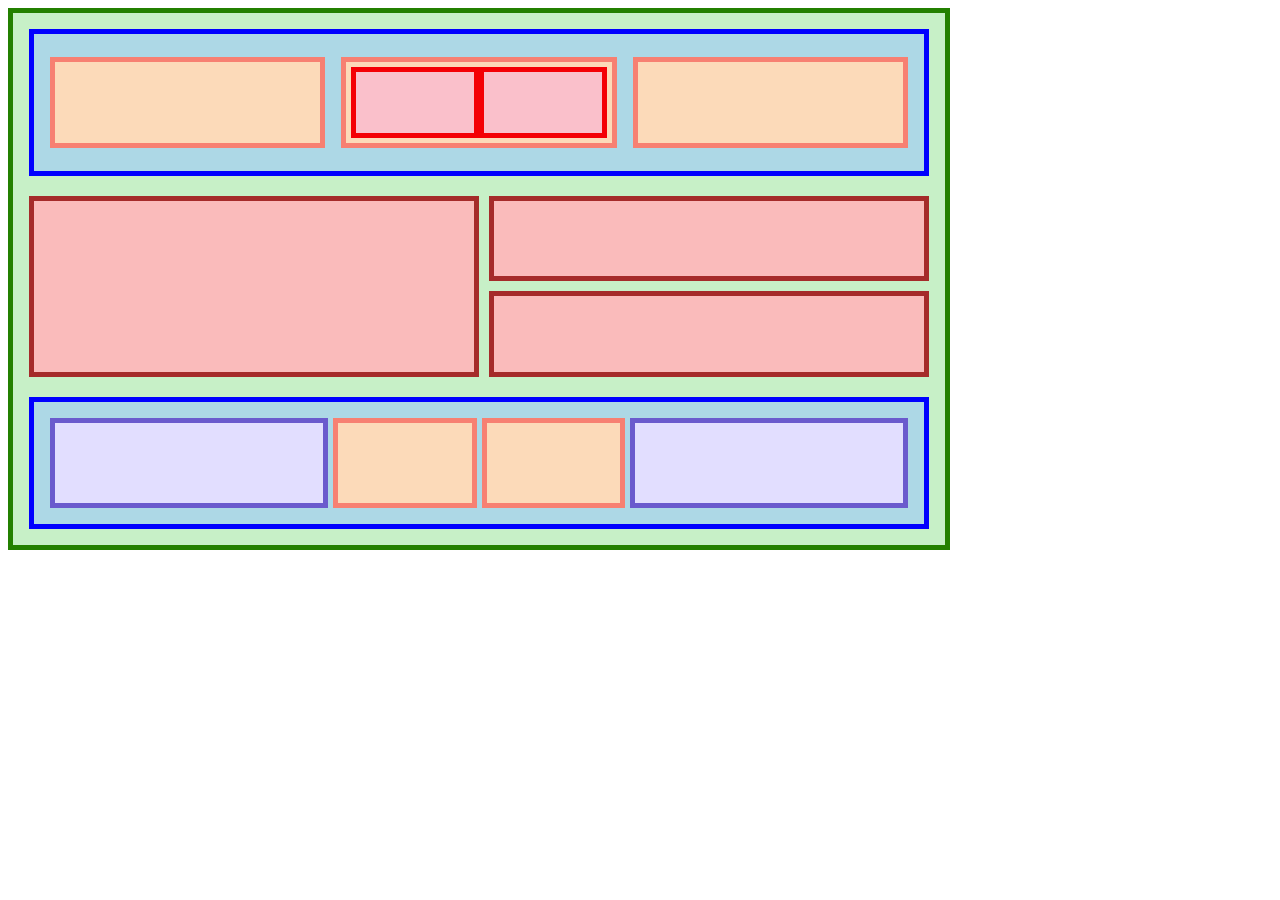
<file: foundations/replicating-flexbox-example/index.html>
<!DOCTYPE html>
<html lang="en">
<head>
    <meta charset="UTF-8">
    <meta name="viewport" content="width=device-width, initial-scale=1.0">
    <title>Flexbox</title>
    <link rel="stylesheet" href="./style.css"/>
</head>
<body>
    <div class="green">
        <div class="blue" id="blue-1">
            <div class="orange">

            </div>
            <div class="orange">
                <div class="red"></div>
                <div class="red"></div>
            </div>
            <div class="orange">
                
            </div>
        </div>
        <div class="invisible-1">
            <div class="brown"></div>
            <div class="invisible-2">    
                <div class="brown"></div>
                <div class="brown"></div>
            </div>
        </div>
        <div class="blue" id="blue-3">
            <div class="purple"></div>
            <div class="yellow"></div>
            <div class="yellow"></div>
            <div class="purple"></div>
        </div>
    </div>
</body>
</html>
</file>
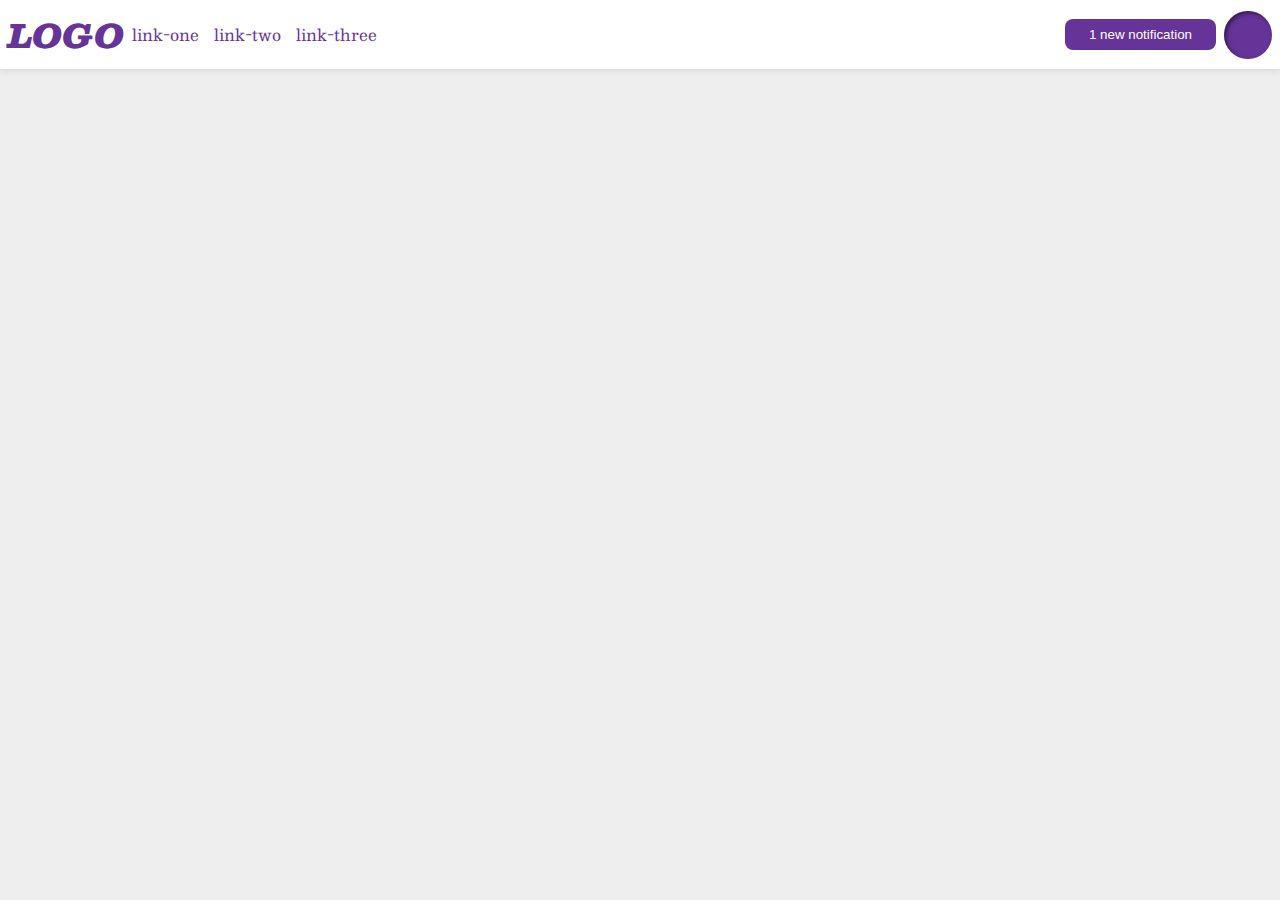
<file: foundations/flex/03-flex-header-2/index.html>
<!DOCTYPE html>
<html lang="en">
  <head>
    <meta charset="UTF-8">
    <meta http-equiv="X-UA-Compatible" content="IE=edge">
    <meta name="viewport" content="width=device-width, initial-scale=1.0">
    <title>Flex Header 2</title>
    <link rel="stylesheet" href="style.css">
  </head>
  <body>
    <div class="header">
      <div class="logo">LOGO</div>
      <div class="links">
        <ul class="links">
          <li><a href="https://google.com">link-one</a></li>
          <li><a href="https://google.com">link-two</a></li>
          <li><a href="https://google.com">link-three</a></li>
        </ul>
      </div>
      <button class="notifications">
        1 new notification
      </button>
      <div class="profile-image"></div>
    </div>
  </body>
</html>
</file>
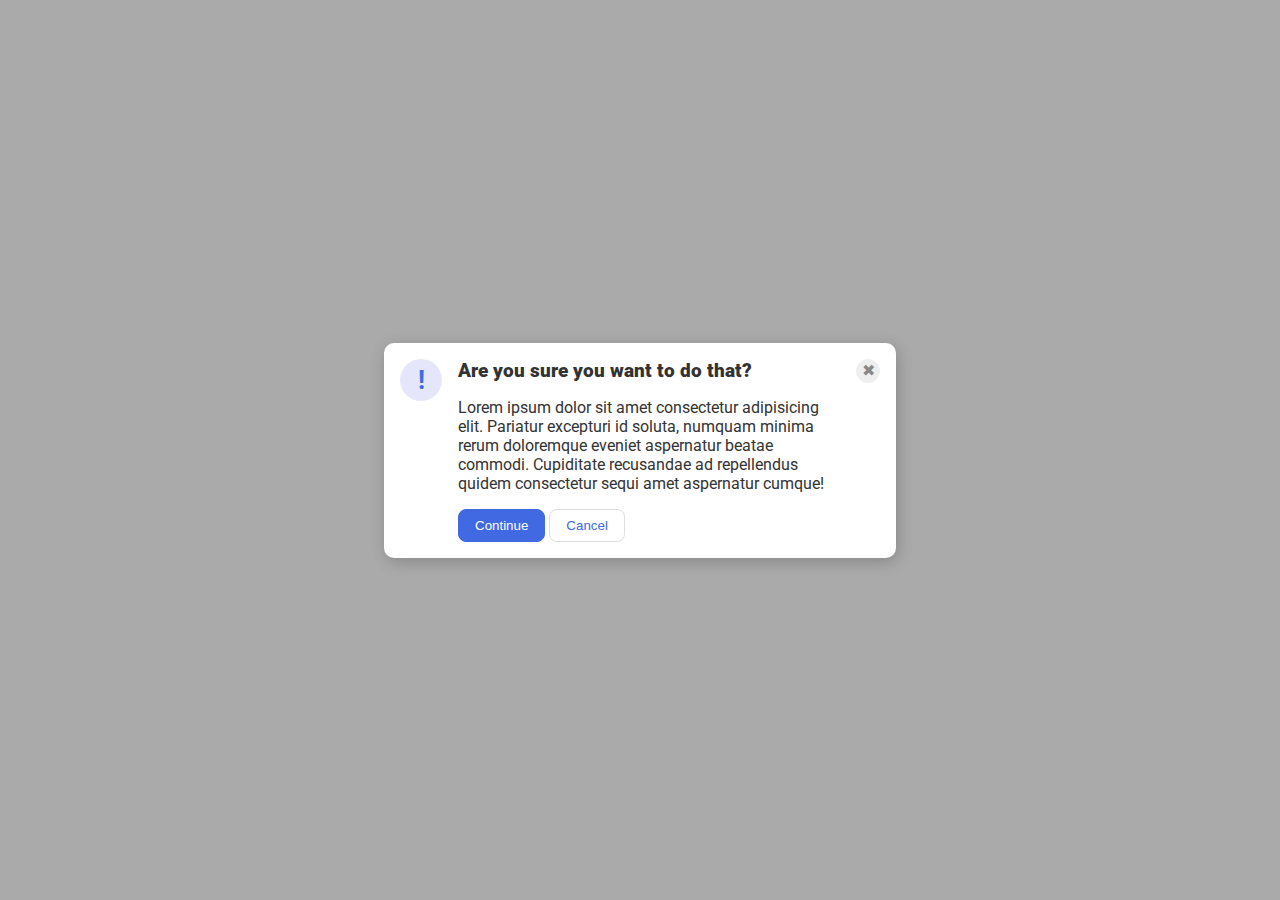
<file: foundations/flex/05-flex-modal/index.html>
<!DOCTYPE html>
<html lang="en">
  <head>
    <meta charset="UTF-8">
    <meta http-equiv="X-UA-Compatible" content="IE=edge">
    <meta name="viewport" content="width=device-width, initial-scale=1.0">
    <link rel="stylesheet" href="style.css">
    <title>Modal</title>
  </head>
  <body>
    <div class="modal">
      <div class="icon">!</div>
      <div class="content">
        <div class="header">Are you sure you want to do that?</div>
        <div class="text">Lorem ipsum dolor sit amet consectetur adipisicing elit. Pariatur excepturi id soluta, numquam minima rerum doloremque eveniet aspernatur beatae commodi. Cupiditate recusandae ad repellendus quidem consectetur sequi amet aspernatur cumque!</div>
        <div class="buttons">
          <button class="continue">Continue</button>
          <button class="cancel">Cancel</button>
        </div>
      </div>
      <button class="close-button">✖</button>
    </div>
  </body>
</html>
</file>
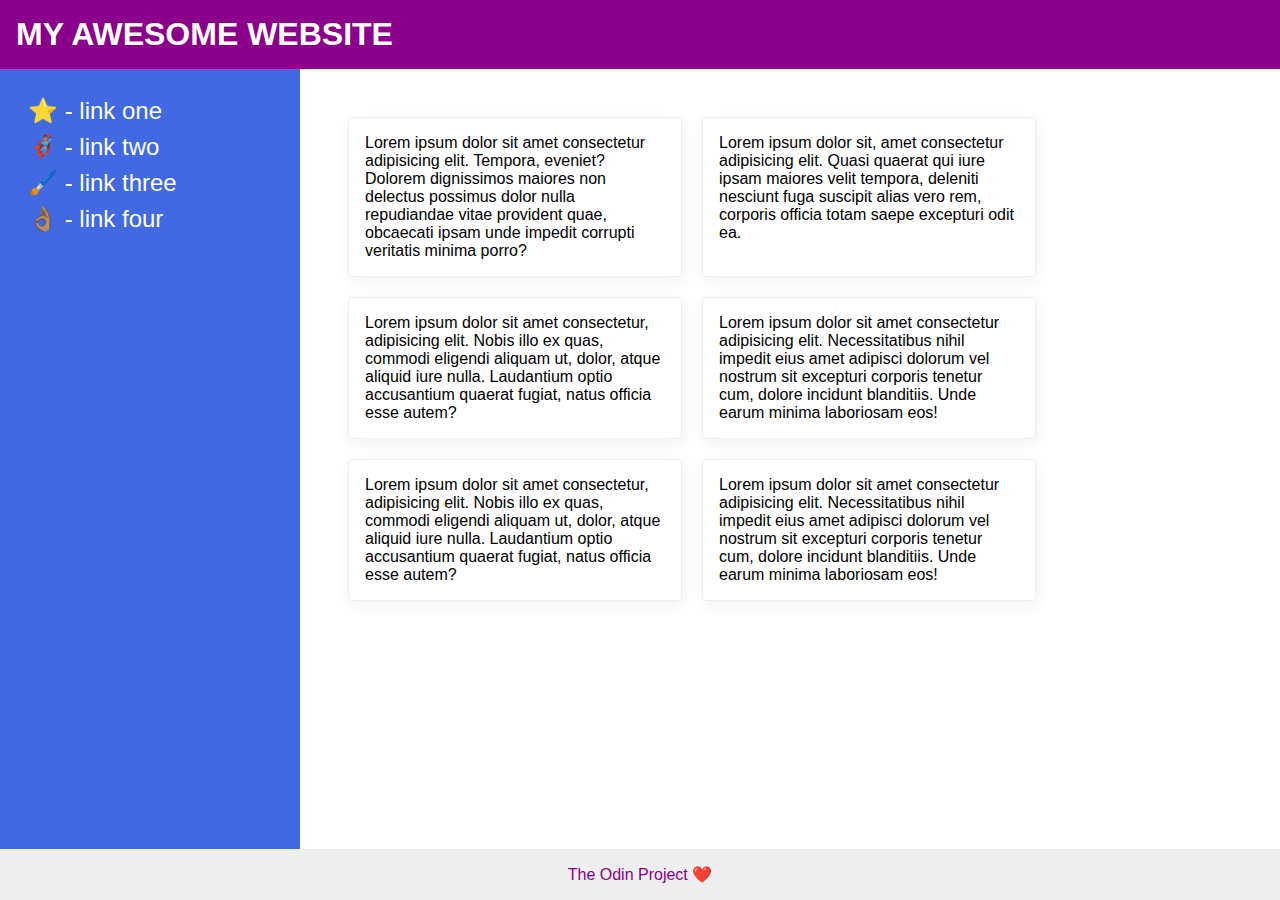
<file: foundations/flex/07-flex-layout-2/index.html>
<!DOCTYPE html>
<html lang="en">
  <head>
    <meta charset="UTF-8">
    <meta http-equiv="X-UA-Compatible" content="IE=edge">
    <meta name="viewport" content="width=device-width, initial-scale=1.0">
    <title>The Holy Grail</title>
    <link rel="stylesheet" href="style.css">
  </head>
  <body>
    <div class="header">
      MY AWESOME WEBSITE
    </div>

    <div class="container">
      <div class="sidebar">
        <ul>
          <li><a href="#">⭐ - link one</a></li>
          <li><a href="#">🦸🏽‍♂️ - link two</a></li>
          <li><a href="#">🖌️ - link three</a></li>
          <li><a href="#">👌🏽 - link four</a></li>
        </ul>
      </div>
  
      <div class="cards">
        <div class="card">Lorem ipsum dolor sit amet consectetur adipisicing elit. Tempora, eveniet? Dolorem dignissimos maiores non delectus possimus dolor nulla repudiandae vitae provident quae, obcaecati ipsam unde impedit corrupti veritatis minima porro?</div>
        <div class="card">Lorem ipsum dolor sit, amet consectetur adipisicing elit. Quasi quaerat qui iure ipsam maiores velit tempora, deleniti nesciunt fuga suscipit alias vero rem, corporis officia totam saepe excepturi odit ea.</div>
        <div class="card">Lorem ipsum dolor sit amet consectetur, adipisicing elit. Nobis illo ex quas, commodi eligendi aliquam ut, dolor, atque aliquid iure nulla. Laudantium optio accusantium quaerat fugiat, natus officia esse autem?</div>
        <div class="card">Lorem ipsum dolor sit amet consectetur adipisicing elit. Necessitatibus nihil impedit eius amet adipisci dolorum vel nostrum sit excepturi corporis tenetur cum, dolore incidunt blanditiis. Unde earum minima laboriosam eos!</div>
        <div class="card">Lorem ipsum dolor sit amet consectetur, adipisicing elit. Nobis illo ex quas, commodi eligendi aliquam ut, dolor, atque aliquid iure nulla. Laudantium optio accusantium quaerat fugiat, natus officia esse autem?</div>
        <div class="card">Lorem ipsum dolor sit amet consectetur adipisicing elit. Necessitatibus nihil impedit eius amet adipisci dolorum vel nostrum sit excepturi corporis tenetur cum, dolore incidunt blanditiis. Unde earum minima laboriosam eos!</div>
      </div>
    </div>
    
    <div class="footer">
      The Odin Project ❤️
    </div>
  </body>
</html>
</file>
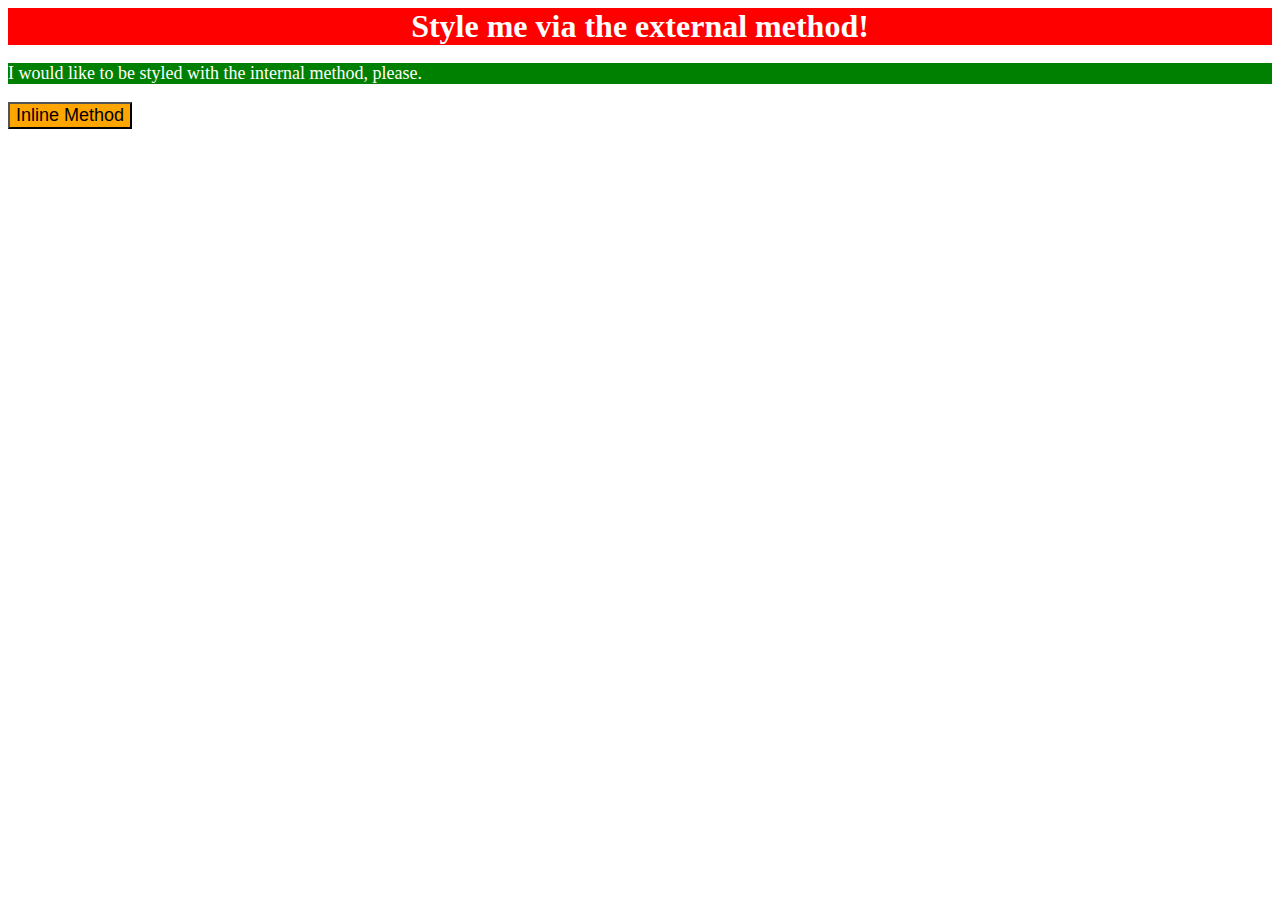
<file: foundations/intro-to-css/01-css-methods/index.html>
<!DOCTYPE html>
<html lang="en">
  <head>
    <meta charset="UTF-8">
    <meta http-equiv="X-UA-Compatible" content="IE=edge">
    <meta name="viewport" content="width=device-width, initial-scale=1.0">
    <link rel="stylesheet" href="styles.css">
    <title>Methods for Adding CSS</title>
    <style>
      p {
        background: green;
        color: white;
        font-size: 18px;
      }
    </style>
  </head>
  <body>
    <div>Style me via the external method!</div>
    <p>I would like to be styled with the internal method, please.</p>
    <button style="background: orange; font-size: 18px;">Inline Method</button>
  </body>
</html>
</file>
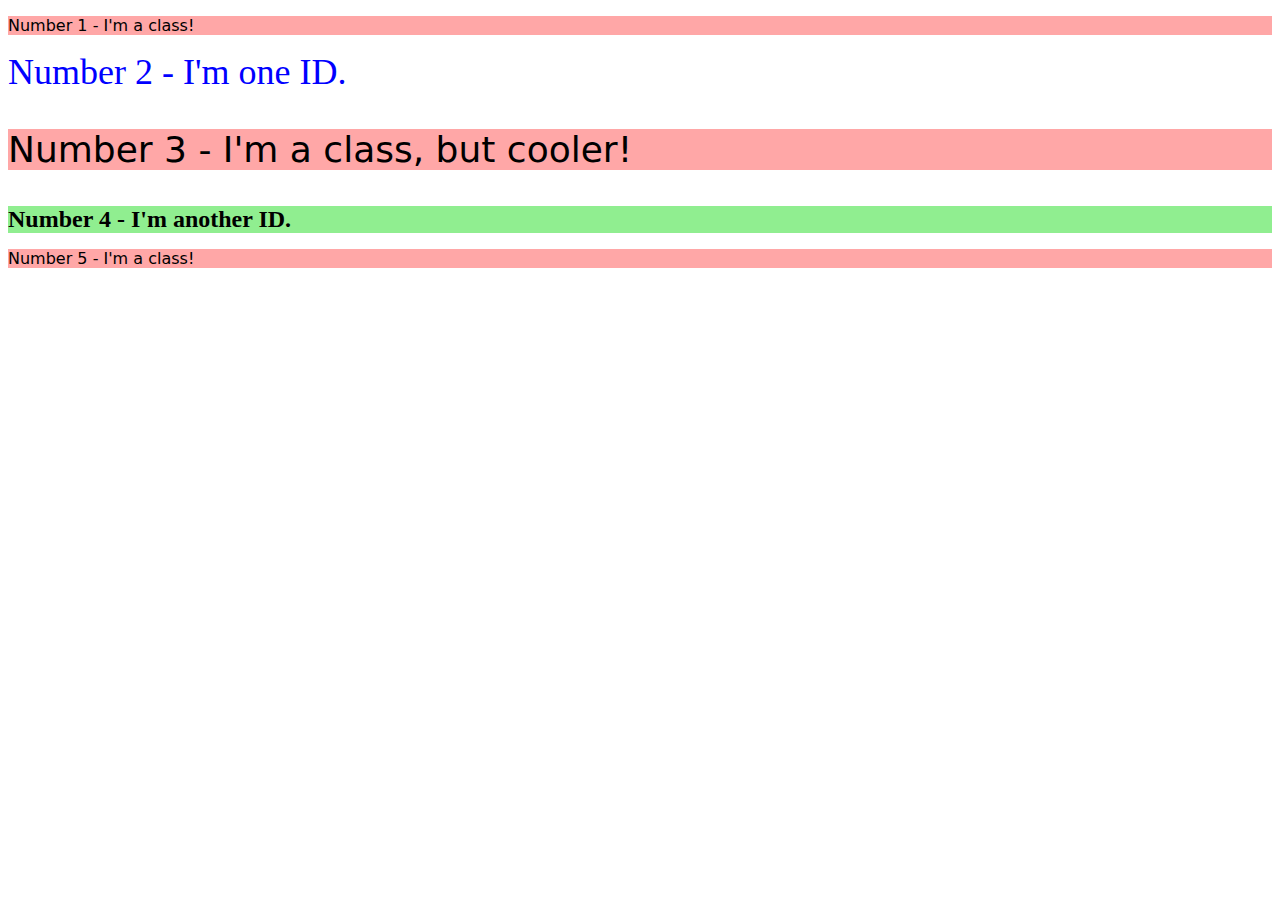
<file: foundations/intro-to-css/02-class-id-selectors/index.html>
<!DOCTYPE html>
<html lang="en">
  <head>
    <meta charset="UTF-8">
    <meta http-equiv="X-UA-Compatible" content="IE=edge">
    <meta name="viewport" content="width=device-width, initial-scale=1.0">
    <title>Class and ID Selectors</title>
    <link rel="stylesheet" href="style.css">
  </head>
  <body>
    <p class="odd">Number 1 - I'm a class!</p>
    <div id="special-one">Number 2 - I'm one ID.</div>
    <p class="odd cool">Number 3 - I'm a class, but cooler!</p>
    <div id="another-special-one">Number 4 - I'm another ID.</div>
    <p class="odd">Number 5 - I'm a class!</p>
  </body>
</html>
</file>
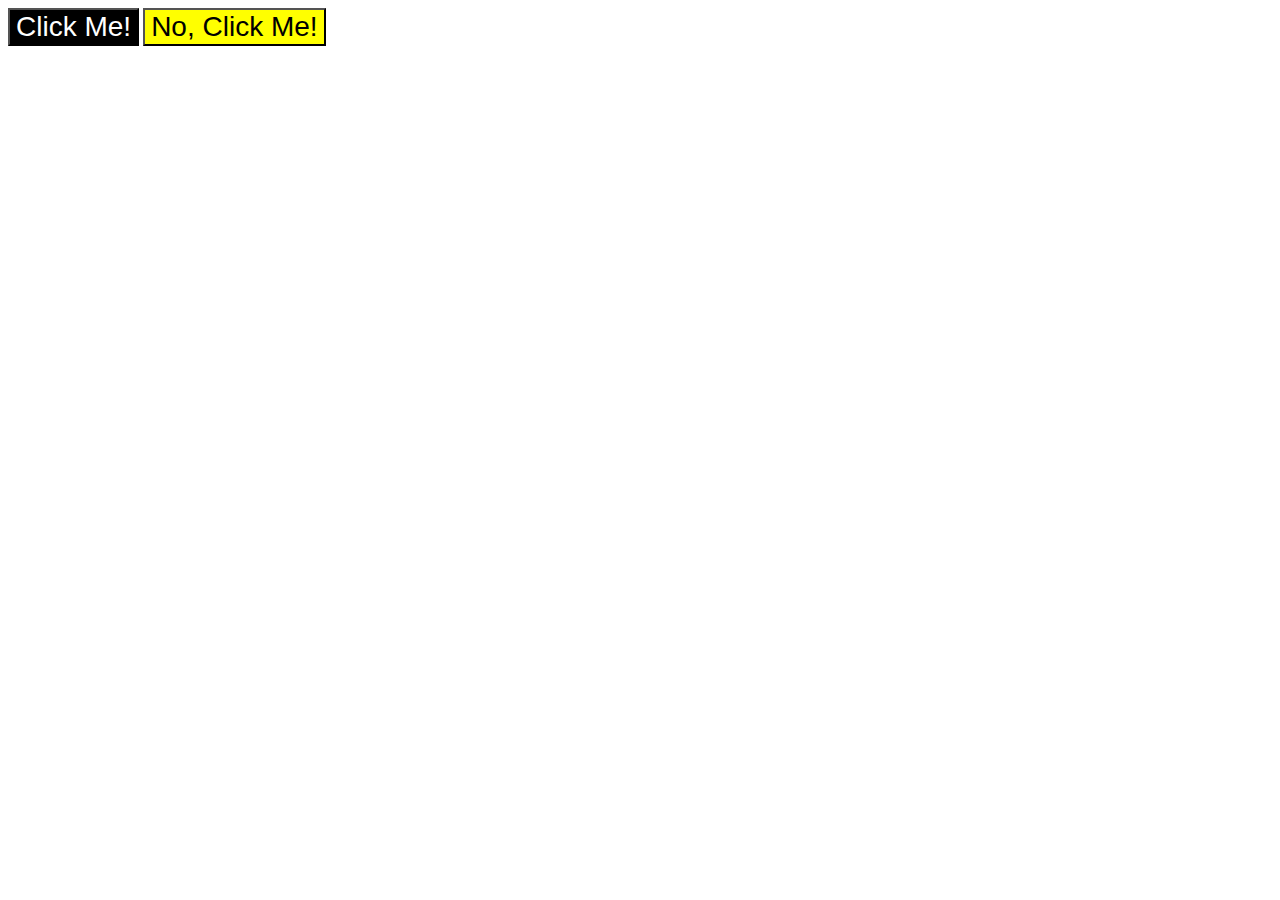
<file: foundations/intro-to-css/03-grouping-selectors/index.html>
<!DOCTYPE html>
<html lang="en">
  <head>
    <meta charset="UTF-8">
    <meta http-equiv="X-UA-Compatible" content="IE=edge">
    <meta name="viewport" content="width=device-width, initial-scale=1.0">
    <title>Grouping Selectors</title>
    <link rel="stylesheet" href="style.css">
  </head>
  <body>
    <button class="black">Click Me!</button>
    <button class="yellow">No, Click Me!</button>
  </body>
</html>
</file>
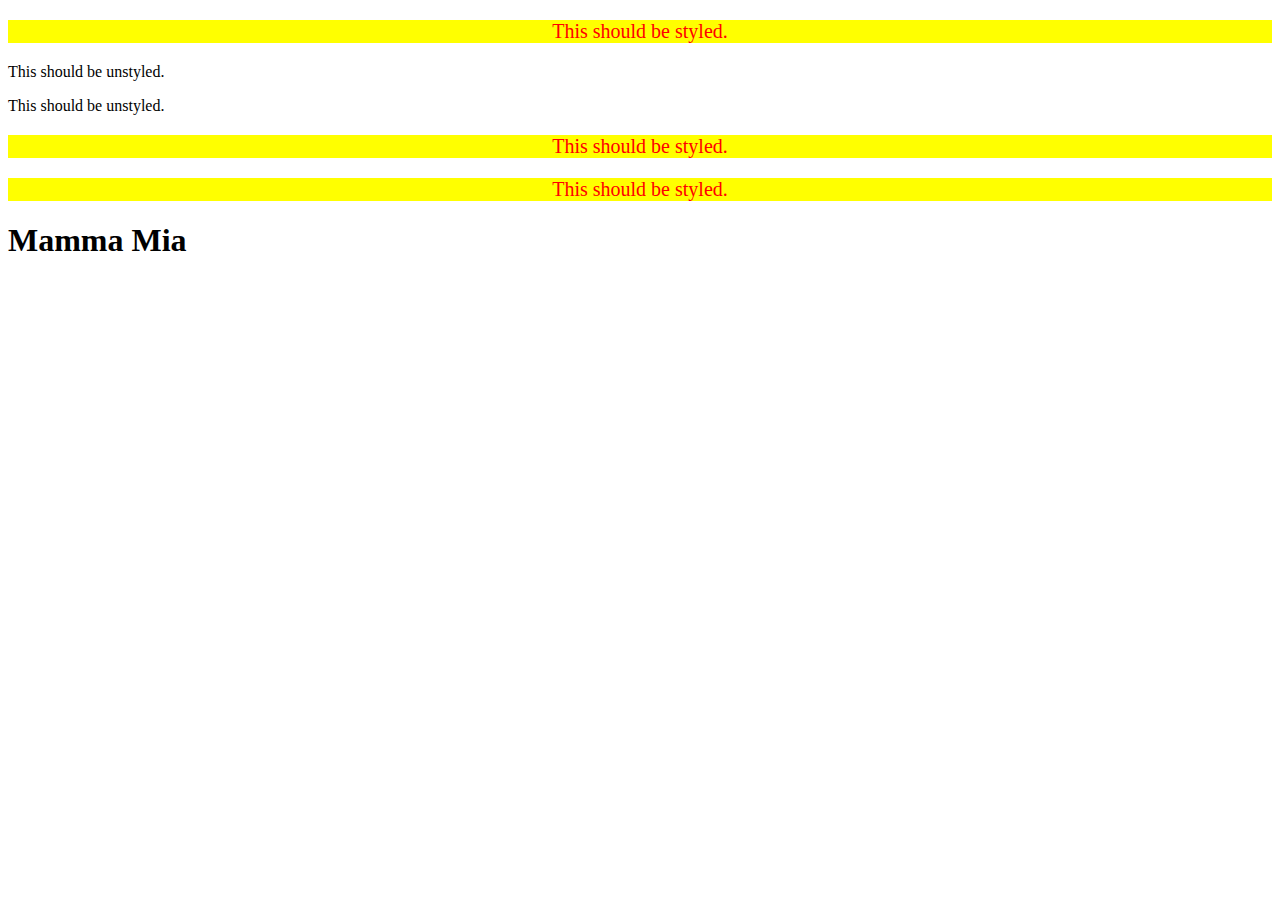
<file: foundations/intro-to-css/05-descendant-combinator/index.html>
<!DOCTYPE html>
<html lang="en">
  <head>
    <meta charset="UTF-8">
    <meta http-equiv="X-UA-Compatible" content="IE=edge">
    <meta name="viewport" content="width=device-width, initial-scale=1.0">
    <title>Descendant Combinator</title>
    <link rel="stylesheet" href="style.css">
  </head>
  <body>
    <div class="container" id="3">
      <p class="text" id="three">This should be styled.</p>
    </div>
    <p class="text">This should be unstyled.</p>
    <p class="text">This should be unstyled.</p>
    <div class="container">
      <p class="text">This should be styled.</p>
      <p class="text">This should be styled.</p>
    </div>
    <h1>Mamma Mia</h1>
  </body>
</html>
</file>
<file: foundations/replicating-flexbox-example/style.css>
div:not(.invisible-1, .invisible-2) {
    border-width: 5px;
    border-style: solid;
}

.green {
    border-color: #238000;
    background-color: #c7f0c7;
    height: 500px;
    width: 900px;
    display: flex;
    flex-direction: column;
    justify-content: space-between;
    gap: 20px;
    padding: 1em;
}

.blue {
    border-color: blue;
    background-color: #add8e6;
    height: auto;
    flex: 1;
}

#blue-1 {
    display: flex;
    padding: 23px 1em;
    gap: 1em;
}

#blue-3 {
    display: flex;
    padding: 1em 1em;
    gap: 5px;
}

.orange {
    border-color: #f78072;
    background-color: #fcdab9;
    flex: 1;
    display: flex;
    padding: 5px;
}

.red {
    border-color: #f40005;
    background-color: #fac0cb; 
    flex: 1;
}

.yellow {
    border-color: #f78072;
    background-color: #fcdab9;
    flex: 1;
}

.purple {
    border-color: #6a5acd;
    background-color: #e2deff;
    flex: 2;
}

.brown {
    border-color: #a52b2a;
    background-color: #fabbbb;
    flex: 2;
}

.invisible-1 {
    display: flex;
    flex: 2;
    gap: 10px;
}

.invisible-2 {
    display: flex;
    flex: 2;
    gap: 10px;
    flex-direction: column;
}
</file>
<file: foundations/flex/03-flex-header-2/style.css>
/* this is some magical font-importing.  
you'll learn about it later. */
@import url('https://fonts.googleapis.com/css2?family=Besley:ital,wght@0,400;1,900&display=swap');

body {
  margin: 0;
  background: #eee;
  font-family: Besley, serif;
}

.header {
  background: white;
  border-bottom: 1px solid #ddd;
  box-shadow: 0 0 8px rgba(0,0,0,.1);
  display: flex;
  align-items: center;
  padding: 5px 8px;
  gap: 8px;
}

.links {
  display: flex;
  gap: 15px;
  margin-right: auto;
  padding: 0;
}

.profile-image {
  background: rebeccapurple;
  box-shadow: inset 2px 2px 4px rgba(0,0,0,.5);
  border-radius: 50%;
  width: 48px;
  height: 48px;
}

.logo {
  color: rebeccapurple;
  font-size: 32px;
  font-weight: 900;
  font-style: italic;
}

button {
  border: none;
  border-radius: 8px;
  background: rebeccapurple;
  color: white;
  padding: 8px 24px;
}

a {
  /* this removes the line under our links */
  text-decoration: none;
  color: rebeccapurple;
}

ul {
  list-style-type: none;
}
</file>
<file: foundations/flex/05-flex-modal/style.css>
@import url('https://fonts.googleapis.com/css2?family=Roboto:wght@400;700&display=swap');

html, body {
  height: 100%;
}

body {
  font-family: Roboto, sans-serif;
  margin: 0;
  background: #aaa;
  color: #333;
  /* I'll give you this one for free lol */
  display: flex;
  align-items: center;
  justify-content: center;
}

.modal {
  background: white;
  width: 480px;
  border-radius: 10px;
  box-shadow: 2px 4px 16px rgba(0,0,0,.2);

  /*MY CHANGES*/
  display: flex;
  align-items: flex-start;
  padding: 16px;
  gap: 16px;
}

.icon {
  color: royalblue;
  font-size: 26px;
  font-weight: 700;
  background: lavender;
  width: 42px;
  height: 42px;
  border-radius: 50%;
  display: flex;
  align-items: center;
  justify-content: center;

  /* MY CHANGES */
  flex: none;
}

.close-button {
  background: #eee;
  border-radius: 50%;
  color: #888;
  font-weight: 400;
  font-size: 16px;
  height: 24px;
  width: 24px;
  display: flex;
  align-items: center;
  justify-content: center;
  border: 1px solid #eee;
  padding: 0;

  /* MY CHANGES */
  flex: none;
}

button {
  cursor: pointer;
  padding: 8px 16px;
  border-radius: 8px;
}

button.continue {
  background: royalblue;
  border: 1px solid royalblue;
  color: white;
}

button.cancel {
  background: white;
  border: 1px solid #ddd;
  color: royalblue;
}

/* MY CHANGES */

.header {
  font-weight: 1000;
  font-size: larger;
}

.content {
  display: flex;
  flex-direction: column;
  gap: 16px;
}
</file>
<file: foundations/flex/07-flex-layout-2/style.css>
body {
  font-family: -apple-system, BlinkMacSystemFont, 'Segoe UI', Roboto, Oxygen, Ubuntu, Cantarell, 'Open Sans', 'Helvetica Neue', sans-serif;
  margin: 0;
  min-height: 100vh;

  display: flex;
  flex-direction: column;
}

.header {
  /* height: 72px; */
  padding: 16px;
  background: darkmagenta;
  color: white;
  font-weight: 900;
  /* display: flex;
  align-items: center; */
  font-size: 32px;
}

.footer {
  /* height: 72px; */
  background: #eee;
  color: darkmagenta;
  text-align: center;
  padding: 16px;
}

.sidebar {
  width: 300px;
  background: royalblue;
  box-sizing: border-box;
  min-width: 200px;
  flex: 1 0 auto;
  padding: 16px;
}

.cards {
  display: flex;
  flex-wrap: wrap;
  /* margin: 40px; */
  gap: 20px;
  /* flex: 1 1 auto; */
  padding: 48px;
  align-content: flex-start;
}

.card {
  /* border: 1px solid #eee;
  box-shadow: 2px 4px 16px rgba(0,0,0,.06);
  border-radius: 4px;
  width: 300px;
  flex: 1 1 auto;
  padding: 16px; */

  border: 1px solid #eee;
  box-shadow: 2px 4px 16px rgba(0,0,0,.06);
  border-radius: 4px;

  padding: 16px;
  flex-basis: 300px;
  max-height: 500px;
}

.container {
  flex: 1;
  display: flex;
}

.sidebar a {
  text-decoration: none;
  color: white;
  font-size: 24px;
}

.sidebar ul {
  list-style: none;
  padding: 0;
  margin: 8px;
}

.sidebar li {
  padding: 4px;
}
</file>
<file: foundations/intro-to-css/01-css-methods/styles.css>
div {
    background: red;
    text-align: center;
    font-weight: bold;
    font-size: 32px;
    color: white;
}
</file>
<file: foundations/intro-to-css/02-class-id-selectors/style.css>
.odd {
    background-color: rgb(255, 167, 167);
    font-family: Verdana, "DejaVu Sans", sans-serif;
}

.cool {
    font-size: 36px;
}

#special-one {
    color: blue;
    font-size: 36px;
}

#another-special-one {
    background-color: lightgreen;
    font-size: 24px;
    font-weight: bold;
}
</file>
<file: foundations/intro-to-css/03-grouping-selectors/style.css>
.black {
    color: white;
    background-color: black;
}

.yellow {
    background-color: yellow;
}

.black, .yellow {
    font-size: 28px;
    font: Helvetica, "Times New Roman", sans-serif
}
</file>
<file: foundations/intro-to-css/05-descendant-combinator/style.css>
.container .text {
    background-color: yellow;
    color: red;
    font-size: 20px;
    text-align: center;
}
</file>
